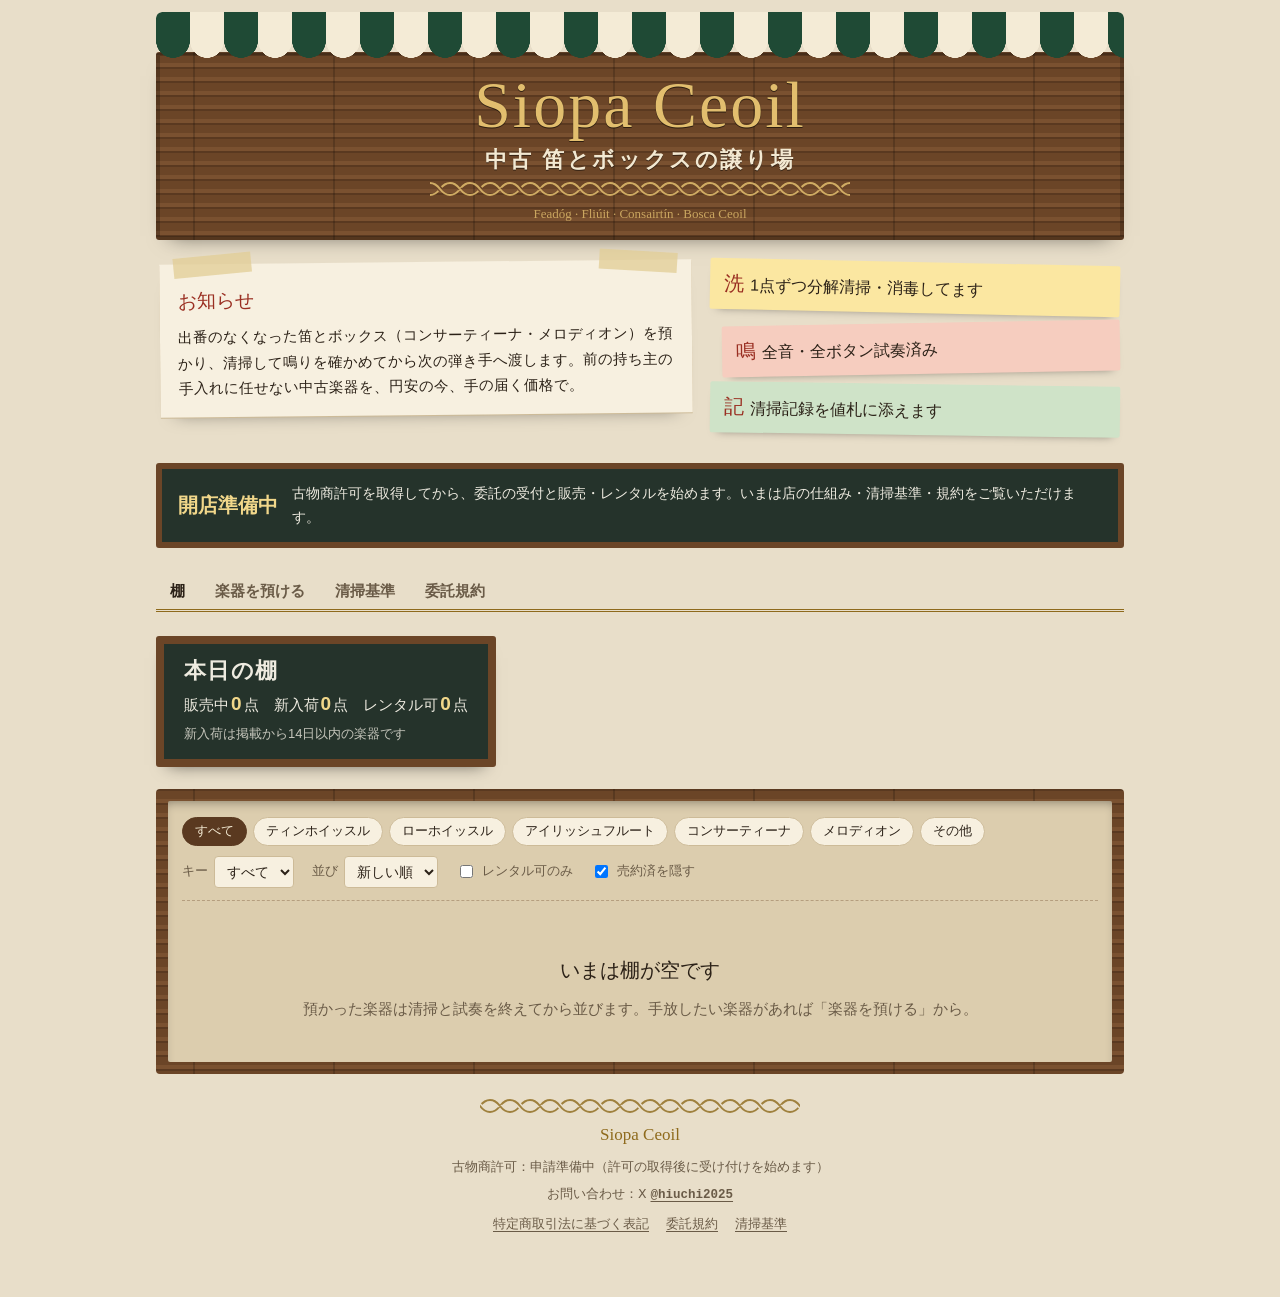
<file: site/index.html>
<!doctype html>
<html lang="ja">
<head>
<meta charset="utf-8">
<meta name="viewport" content="width=device-width,initial-scale=1,viewport-fit=cover">
<meta http-equiv="Content-Security-Policy" content="default-src 'none'; script-src 'self'; style-src 'self' https://fonts.googleapis.com; font-src https://fonts.gstatic.com; img-src 'self' data:; connect-src 'self'; manifest-src 'self'; base-uri 'none'; form-action 'none'; object-src 'none'; upgrade-insecure-requests">
<meta name="referrer" content="strict-origin-when-cross-origin">
<title>Siopa Ceoil｜中古 笛とボックスの譲り場</title>
<meta name="description" content="アイリッシュ音楽の中古の笛（ティンホイッスル・ローホイッスル・アイリッシュフルート）とボックス（コンサーティーナ・メロディオン）を、清掃・試奏してから次の弾き手へ。委託販売とレンタル。">
<meta property="og:type" content="website">
<meta property="og:title" content="Siopa Ceoil｜中古 笛とボックスの譲り場">
<meta property="og:description" content="アイリッシュ音楽の中古の笛（ティンホイッスル・ローホイッスル・アイリッシュフルート）とボックス（コンサーティーナ・メロディオン）を、清掃・試奏してから次の弾き手へ。委託販売とレンタル。">
<meta name="theme-color" content="#1F4A35">
<link rel="icon" href="data:image/svg+xml,%3Csvg xmlns='http://www.w3.org/2000/svg' viewBox='0 0 64 64'%3E%3Crect width='64' height='64' rx='10' fill='%231F4A35'/%3E%3Cg fill='none' stroke='%23E2BE6E' stroke-width='3.4'%3E%3Ccircle cx='32' cy='34' r='12'/%3E%3Cpath d='M32 8A21 21 0 0 1 32 42A21 21 0 0 1 32 8Z'/%3E%3Cpath d='M32 8A21 21 0 0 1 32 42A21 21 0 0 1 32 8Z' transform='rotate(120 32 34)'/%3E%3Cpath d='M32 8A21 21 0 0 1 32 42A21 21 0 0 1 32 8Z' transform='rotate(240 32 34)'/%3E%3C/g%3E%3C/svg%3E">
<link rel="preconnect" href="https://fonts.googleapis.com">
<link rel="preconnect" href="https://fonts.gstatic.com" crossorigin>
<link rel="stylesheet" href="https://fonts.googleapis.com/css2?family=IM+Fell+English&amp;family=IBM+Plex+Mono:wght@500;600&amp;family=Klee+One:wght@400;600&amp;family=Shippori+Mincho+B1:wght@700;800&amp;family=Uncial+Antiqua&amp;family=Yusei+Magic&amp;family=Zen+Kaku+Gothic+New:wght@400;500;700&amp;display=swap">
<link rel="stylesheet" href="assets/style.css">
<script src="assets/rules.js" defer></script>
<script src="assets/app.js" defer></script>
</head>
<body>
<a class="skip" href="#main">本文へ移動</a>
<div id="app">
  <header class="front">
    <div class="awning" aria-hidden="true"></div>
    <div class="fascia wood">
      <p class="shopname">Siopa Ceoil</p>
      <h1>中古 笛とボックスの譲り場</h1>
      <div class="knot" aria-hidden="true"></div>
      <p class="ga">Feadóg · Fliúit · Consairtín · Bosca Ceoil</p>
    </div>
    <div class="window">
      <div class="notice">
        <p class="notice-h">お知らせ</p>
        <p class="lead">出番のなくなった笛とボックス（コンサーティーナ・メロディオン）を預かり、清掃して鳴りを確かめてから次の弾き手へ渡します。前の持ち主の手入れに任せない中古楽器を、円安の今、手の届く価格で。</p>
      </div>
      <ul class="pops" aria-label="この店の約束">
        <li><b>洗</b>1点ずつ分解清掃・消毒してます</li>
        <li><b>鳴</b>全音・全ボタン試奏済み</li>
        <li><b>記</b>清掃記録を値札に添えます</li>
      </ul>
    </div>
  </header>

  <div class="prelaunch" data-when-closed role="status">
    <strong>開店準備中</strong>
    <p>古物商許可を取得してから、委託の受付と販売・レンタルを始めます。いまは店の仕組み・清掃基準・規約をご覧いただけます。</p>
  </div>

  <nav class="tabs" id="main" role="tablist" aria-label="ページの切り替え">
    <button type="button" role="tab" id="tab-shelf" data-tab="shelf" aria-controls="panel-shelf" aria-selected="true">棚</button>
    <button type="button" role="tab" id="tab-consign" data-tab="consign" aria-controls="panel-consign" aria-selected="false">楽器を預ける</button>
    <button type="button" role="tab" id="tab-clean" data-tab="clean" aria-controls="panel-clean" aria-selected="false">清掃基準</button>
    <button type="button" role="tab" id="tab-terms" data-tab="terms" aria-controls="panel-terms" aria-selected="false">委託規約</button>
  </nav>


  <!-- ============ 棚 ============ -->
  <section class="tabpanel" id="panel-shelf" role="tabpanel" aria-labelledby="tab-shelf">
    <div class="shelf-head">
      <div class="board" aria-live="polite">
        <h2>本日の棚</h2>
        <p>販売中<span class="hi" id="board-open">0</span>点　新入荷<span class="hi" id="board-new">0</span>点　レンタル可<span class="hi" id="board-rent">0</span>点</p>
        <p class="count-line" id="count"></p>
      </div>
    </div>
    <div class="cabinet wood">
      <div class="cabinet-inner">
        <div class="filters">
          <div class="chips" id="type-chips" role="group" aria-label="種類で絞り込む"></div>
          <label class="inline">キー<select id="key-filter"><option value="all">すべて</option></select></label>
          <label class="inline">並び<select id="sort"><option value="new">新しい順</option><option value="low">安い順</option><option value="high">高い順</option></select></label>
          <label class="inline"><input type="checkbox" id="rent-only">レンタル可のみ</label>
          <label class="inline"><input type="checkbox" id="hide-sold" checked>売約済を隠す</label>
        </div>
        <div id="cards" class="grid"></div>
        <div id="empty" class="empty" hidden>
          <strong>いまは棚が空です</strong>
          <p>預かった楽器は清掃と試奏を終えてから並びます。手放したい楽器があれば「楽器を預ける」から。</p>
        </div>
      </div>
    </div>
    <p class="note shelfnote" data-when-open hidden>購入は各カードの「購入する」からStripeの決済画面へ進みます。決済の確認後、2営業日以内に発送します。到着から3日以内に、説明と著しく違う点があればご連絡ください（委託規約 第9条）。レンタルは「借りる」からクレジットカードを登録して進みます。月額は毎月カードに自動で請求され、保証金は別にご案内します（第13条〜第19条）。</p>
  </section>

  <!-- ============ 預ける ============ -->
  <section class="tabpanel" id="panel-consign" role="tabpanel" aria-labelledby="tab-consign" hidden>
    <div class="prose">
      <h2 class="h-section">楽器を預ける</h2>
      <p>譲り場が楽器を預かり、清掃・検品・撮影・販売・発送までを行います。購入者とのやり取りはありません。売れたときだけ手数料をいただきます。</p>
    </div>
    <ol class="flow">
      <li><strong>DMで相談</strong><span>テンプレートを送ってください。受け付けられるか先にお返事します</span></li>
      <li><strong>発送</strong><span>本人確認のうえ、譲り場へ元払いで送ります</span></li>
      <li><strong>検品・清掃</strong><span>到着から7日以内。状態ランクと価格を提案します</span></li>
      <li><strong>掲載</strong><span>合意した価格で<span data-period>90</span>日間掲載します</span></li>
      <li><strong>入金</strong><span>購入者の受け取り確定から7日以内に振り込みます</span></li>
    </ol>
    <div class="rentinfo">
      <h3>レンタルにも出せます</h3>
      <p><strong>貸し出すかどうかは、持ち主のあなたが決めます。</strong>初期設定は「販売のみ」です。「レンタル可」と伝えてもらった楽器だけを、売れるまでの間、月額で貸し出します。地域や相手などの条件も付けられ、同意はいつでも取り消せます。借りた人が<span data-window>6</span>か月以内に買えば、払ったレンタル料の<span data-credit>50</span>%を購入代金から引きます。試してから買えるので、高い楽器ほど売れやすくなります。</p>
      <ul>
        <li>レンタルの可否と条件は出品者が決め、運営が勝手に貸し出すことはありません</li>
        <li>月額は販売価格の<span data-rrate>5</span>%（最低<span data-rmin>¥1,500</span>）、最低<span data-rmonths>3</span>か月から</li>
        <li>貸している間は毎月、その月のレンタル料の<span data-share>60</span>%が振り込まれます（残りは貸し出しの合間の清掃・管理費）</li>
        <li>借り手はクレジットカードの登録が必須です。月額は毎月カードに自動で請求されるので、取りっぱぐれがありません</li>
        <li>対象：コンサーティーナ・メロディオン、金属や樹脂のホイッスル・ローホイッスル、樹脂製のアイリッシュフルート</li>
        <li>対象外：木製の笛（管の中まで丸洗いできないため）</li>
        <li>返却のたびに清掃基準の全工程をやり直し、貸出回数を商品ページに公開します</li>
      </ul>
    </div>
    <div class="pair">
    <div class="calc" aria-labelledby="calc-title">
      <h3 id="calc-title" class="h-box">手取りの目安</h3>
      <label class="inline">販売価格（円）<input id="c-price" type="number" min="0" step="500" value="12000" class="w-9"></label>
      <dl class="out" aria-live="polite">
        <dt>販売価格</dt><dd id="c-out-price">¥12,000</dd>
        <dt>手数料（<span data-rate>20</span>%・最低<span data-min>¥1,500</span>）</dt><dd id="c-out-fee">−¥2,400</dd>
        <dt class="net">お手取り</dt><dd class="net" id="c-out-net">¥9,600</dd>
      </dl>
      <p class="note">送料（譲り場までの元払い）と振込手数料は別です。購入者への送料は販売価格に含めます。</p>
    </div>
    <div class="calc" aria-labelledby="rcalc-title">
      <h3 id="rcalc-title" class="h-box">レンタルにも出した場合（<span data-rmonths>3</span>か月貸して、そのまま売れたとき）</h3>
      <dl class="out" aria-live="polite">
        <dt>月額レンタル料</dt><dd id="r-month">¥600</dd>
        <dt>毎月のお手取り（貸している間）</dt><dd id="r-monthly">¥360</dd>
        <dt>お手取り（レンタル分の合計）</dt><dd id="r-own">¥1,080</dd>
        <dt>購入時の値引き（充当）</dt><dd id="r-credit">−¥900</dd>
        <dt>お手取り（販売分）</dt><dd id="r-sale">¥8,880</dd>
        <dt class="net sep">合計のお手取り</dt><dd class="net sep" id="r-total">¥9,960</dd>
        <dt class="sub">販売だけの場合</dt><dd class="sub" id="r-compare">¥9,600</dd>
      </dl>
      <p class="note">「手取りの目安」の販売価格を変えると、こちらも計算し直します。</p>
    </div>
    </div>
    <div class="pair">
    <div class="tpl">
      <h3 class="h-box">相談テンプレート</h3>
      <pre id="tpl-text">【譲り場 委託相談】
種類：ティンホイッスル / ローホイッスル / アイリッシュフルート / コンサーティーナ / メロディオン / その他
メーカー・モデル：
キー：
素材：
ボタン数・システム（ボックスのみ）：
購入時期・使用頻度：
傷・割れ・不具合（鳴らない音、空気漏れなど）：
付属品（ケース・説明書など）：
希望価格：
レンタル：不可（販売のみ） / 可
レンタルの条件（可の場合）：
写真（全体・歌口または蛇腹・刻印・傷）：</pre>
      <p class="note" data-when-closed>受付は開店後に始めます。テンプレートは事前の確認用です。</p>
      <div class="row" data-when-open hidden><button type="button" class="b" id="copy-tpl">テンプレートをコピー</button><span class="note">送り先 <span class="contact" data-contact>@hiuchi2025</span></span><span class="note" id="copy-note" hidden>コピーしました</span></div>
    </div>
    <div class="ng">
      <h4>お預かりできないもの</h4>
      <ul>
        <li>管の内部にカビが広がっている木製の笛</li>
        <li>洗浄しても抜けない強い臭いがあるもの</li>
        <li>出所を説明できないもの、コピー品</li>
        <li>割れのある木管（修理前提のCランクとして事前に合意した場合を除く）</li>
        <li>蛇腹に大きな穴・裂けがあるボックス（同上）</li>
        <li>ネズミの巣や虫の跡があるもの</li>
        <li>象牙を使った部品があるもの</li>
      </ul>
    </div>
    </div>
  </section>

  <!-- ============ 清掃基準 ============ -->
  <section class="tabpanel" id="panel-clean" role="tabpanel" aria-labelledby="tab-clean" hidden>
    <article class="doc">
      <div class="prose">
        <p class="eyebrow">CLEANING STANDARD ・ 第3版</p>
        <h2>清掃基準</h2>
        <p>笛は口をつける楽器、ボックスは手と指が長く触れる楽器です。預かった楽器はすべてこの手順で処理してから棚に並べ、処理した項目を各商品の「清掃記録」に残します。素材ごとに耐えられる処理が違うため、手順は種類別です。</p>
      </div>

      <section>
        <h3>1. 受け入れ</h3>
        <ol>
          <li>開封前に箱の外観、開封後に全体・歌口または蛇腹・刻印・傷を撮影する（清掃前の記録）</li>
          <li>受付番号（YZ-0001形式）を付け、清掃済みの棚と分けて保管する</li>
          <li>カビ・強い臭い・割れを確認し、受け入れ不可なら清掃せずに出品者へ連絡する</li>
        </ol>
      </section>

      <section>
        <h3>2. 作業の前に</h3>
        <ul>
          <li>手洗いのうえニトリル手袋を着ける。1点ごとに交換する</li>
          <li>作業台を消毒用エタノールで拭く</li>
          <li>1回に扱うのは1点だけ。ブラシ・スワブは1点ごとに洗って乾かす</li>
          <li>使う薬剤は台所用中性洗剤と消毒用エタノール（76.9〜81.4vol%）の2種類に限る</li>
        </ul>
      </section>

      <section>
        <h3>3. ティンホイッスル（金属管・樹脂ヘッド）</h3>
        <ol>
          <li>ヘッドが外れるか確認する。接着されているものは無理に外さない</li>
          <li>40℃以下のぬるま湯に中性洗剤を溶かし、管を10分浸け置く。ヘッドは浸け置かず手洗い</li>
          <li>ボトルブラシで管内を、パイプクリーナーで音孔を掃除する</li>
          <li>ウィンドウェイは名刺程度の厚紙かデンタルフロスを通して汚れを出す。ブレード（エッジ）には触れない</li>
          <li>流水ですすぎ、水を振り切ってから立てて24時間以上自然乾燥させる</li>
          <li>乾燥後、歌口・ウィンドウェイ入口・唇の触れる外側をエタノールで拭き、揮発させる</li>
        </ol>
      </section>

      <section>
        <h3>4. ローホイッスル（アルミ・真鍮管）</h3>
        <ol>
          <li>ティンホイッスルと同じ手順。管が長いので柄の長いブラシを使う</li>
          <li>アルミ管はアルカリ性の洗剤で変色するため中性洗剤のみ</li>
          <li>チューニングスライドの継ぎ目は、乾燥後に固着や緩みがないか確認する</li>
        </ol>
      </section>

      <section>
        <h3>5. 樹脂製のアイリッシュフルート（デルリン・ABS）</h3>
        <ol>
          <li>ヘッド・ボディ・フットに分解する</li>
          <li>中性洗剤のぬるま湯で洗い、スワブで管内を通す</li>
          <li>テノンの糸巻き・コルクは濡らさない。濡れた場合はよく乾かしてから再調整する</li>
          <li>乾燥後、歌口周りと唇の触れる部分をエタノールで拭く</li>
          <li>テノンにコルクグリスを薄く塗り直す</li>
        </ol>
      </section>

      <section>
        <h3>6. 木製のアイリッシュフルート・木製ホイッスル</h3>
        <ol>
          <li>水に浸けない、流水で洗わない</li>
          <li>分解し、柔らかい布のスワブで管内の汚れを拭き取る</li>
          <li>外側は固く絞った布（中性洗剤をごく薄く）で拭き、すぐに乾拭きする</li>
          <li>歌口周りはエタノールを綿棒に少量含ませて拭き、すぐ乾拭きする。塗装仕上げは目立たない場所で先に試す</li>
          <li>管内が乾いた状態でボアオイルを薄く塗り、余分を拭き取って一晩置く</li>
          <li>ヘッド・ソケット周りの割れをルーペで確認する</li>
          <li>内部の完全な除菌はできないため、清掃記録には「拭き取り・オイル」と書く</li>
        </ol>
      </section>

      <section>
        <h3>7. キー付きの笛</h3>
        <ul>
          <li>パッドは濡らさない。キーの下は乾いたブラシで掃除する</li>
          <li>キーの戻り、パッドの密閉（吸って音が抜けないか）を確認する</li>
          <li>パッド交換が必要なものは自分で直さず、状態Cとして説明に書く</li>
        </ul>
      </section>

      <section>
        <h3>8. コンサーティーナ・メロディオン（ボックス）</h3>
        <h4>外装と手の触れる部分</h4>
        <ol>
          <li>エンド（金属・木）は固く絞った布で拭き、すぐ乾拭きする。金属エンドの透かし穴の埃は柔らかい刷毛で払う</li>
          <li>ボタン・持ち手（ハンドバー）・キーボード面は、エタノールを含ませた布で拭く。塗装面は目立たない場所で先に試す</li>
          <li>革のハンドストラップ・リストストラップは革用クリーナーで拭く。汗じみや臭いが残るものは交換し、交換したことを記録する</li>
        </ol>
        <h4>内部</h4>
        <ol>
          <li>エンドを外す前に、ネジ・パッド・リードパンの向きを撮影する。元に戻せる自信がない構造のものは開けない</li>
          <li>内部の埃は弱いエアブロワーで飛ばす。リードの隙間に向けて強く吹かない</li>
          <li>リードは原則触らない。錆やゴミ詰まりで鳴らない音がある場合だけ清掃・調整し、その音名を記録する</li>
          <li>パッドの沈み・剥がれ、バルブ（革弁）の反りや剥がれを確認する</li>
        </ol>
        <h4>蛇腹</h4>
        <ol>
          <li>水・エタノールは使わず、乾いた布で拭く</li>
          <li>暗い部屋で内側にライトを入れ、角や折り目からの光漏れ（穴・裂け）を探す</li>
          <li>角の擦れ、紙や革の剥がれは写真で記録し、説明に書く</li>
        </ol>
        <h4>臭い</h4>
        <ol>
          <li>カビやタバコの臭いがある場合、湿度40〜60%の部屋で蛇腹を開け閉めしながら数日換気する</li>
          <li>それでも臭いが残るものは掲載しない</li>
        </ol>
      </section>

      <div class="ng">
        <h4>しないこと</h4>
        <ul>
          <li>煮沸・熱湯・食洗機（樹脂ヘッドと木が変形する）</li>
          <li>塩素系漂白剤・アルカリ洗剤・研磨剤</li>
          <li>ブレードを削る、こする</li>
          <li>メッキや塗装のある管の金属磨き</li>
          <li>木管へのエタノールの大量使用（割れの原因になる）</li>
          <li>ボックスの蛇腹・パッド・バルブ・リードに水やエタノールを付ける</li>
          <li>リードを削っての調律（鳴らない音の清掃を超える調整は、説明に書いたうえで専門の修理に回す）</li>
          <li>乾燥剤の入れすぎ（木のエンドや革が乾きすぎて割れる）</li>
        </ul>
      </div>

      <section>
        <h3>9. 検品と試奏</h3>
        <div class="tbl"><table>
          <thead><tr><th>項目</th><th>見るところ</th><th>記録</th></tr></thead>
          <tbody>
            <tr><td>外観</td><td>割れ・ひび、ブレードの欠け、ヘッドの緩みや固着</td><td>傷は位置を写真で</td></tr>
            <tr><td>鳴り</td><td>最低音から第2オクターブ上まで、詰まり・裏返り・息漏れ</td><td>試奏動画を撮る</td></tr>
            <tr><td>ピッチ</td><td>チューナー（A=440）で各音のずれ</td><td>最大のずれをセント単位で</td></tr>
            <tr><td>臭い</td><td>乾燥・換気の後に臭いが残っていないか</td><td>残る場合は掲載しない</td></tr>
            <tr><td>空気漏れ（ボックス）</td><td>ボタンを押さずに蛇腹を閉じ、圧が抜ける速さ</td><td>漏れの有無と場所</td></tr>
            <tr><td>ボタン・パッド（ボックス）</td><td>全ボタンの戻り・引っかかり、パッドからの漏れ音</td><td>不良ボタンの位置</td></tr>
            <tr><td>リード（ボックス）</td><td>押し・引き両方向の全音。鳴り出しの遅れ、ビビり、うなり</td><td>不良の音名と方向</td></tr>
          </tbody>
        </table></div>
        <p class="note">笛の試奏は清掃とエタノール消毒の後に行い、試奏後にもう一度歌口をエタノールで拭く。古いコンサーティーナはA=440より高い旧ピッチ（A=452など）のことがあるので、基準ピッチも記録する。</p>
      </section>

      <section>
        <h3>10. 保管と発送</h3>
        <ul>
          <li>清掃済みの笛は個別のチャック袋に入れ、「清掃済 日付・受付番号」のシールで封をする</li>
          <li>発送時はこの封を開けずに梱包する。購入者には「届いたら一度ぬるま湯で軽くすすぐと安心です」と案内を同封する</li>
          <li>清掃から90日を超えた笛は、発送前に歌口の消毒をやり直す</li>
          <li>ボックスは湿度40〜60%の場所で、蛇腹を閉じた状態で保管する。発送時は蛇腹をストラップかベルトで閉じて固定し、ケースごと緩衝材で包む</li>
          <li>ボックスは発送前にボタン・持ち手をもう一度エタノールで拭く</li>
        </ul>
      </section>

      <section>
        <h3>11. 貸し出しの合間</h3>
        <ol>
          <li>返却された楽器は、受け入れと同じく清掃前の写真を撮り、破損・欠品を確認する</li>
          <li>笛は清掃基準の全工程を最初からやり直す。乾燥は48時間以上とる</li>
          <li>ヘッドが外れるホイッスルは、ヘッドも中性洗剤で洗ってからエタノールで拭く</li>
          <li>ボックスはボタン・持ち手・ストラップの消毒と、蛇腹・全リードの点検をやり直す</li>
          <li>返却から72時間は次の貸し出しに回さない</li>
          <li>貸出回数と清掃日を掲載に反映する</li>
          <li>木製の笛は貸し出さない</li>
        </ol>
      </section>

      <div class="ok">
        <h4>清掃記録に残す項目</h4>
        <p>受付番号／清掃日／実施した手順（チェック）／使った薬剤／乾燥時間／ピッチの記録／清掃前後の写真／貸出回数。掲載ページには手順・清掃日・ピッチ・貸出回数を公開し、写真と台帳は運営側で保管します。</p>
      </div>
    </article>
  </section>

  <!-- ============ 委託規約 ============ -->
  <section class="tabpanel" id="panel-terms" role="tabpanel" aria-labelledby="tab-terms" hidden>
    <article class="doc">
      <div class="prose">
        <p class="eyebrow">CONSIGNMENT TERMS ・ 第3版</p>
        <h2>委託規約</h2>
        <p>楽器を預ける方（以下「出品者」）と、譲り場の運営者（以下「運営」）との取り決めです。楽器を発送した時点で、この規約に同意したものとします。第13条から第19条のレンタルの条項は、楽器を借りる方（以下「借り手」）にも適用します。</p>
      </div>
      <div class="clause"><h4><span class="mono">第1条</span>対象</h4><p>アイリッシュ音楽などに使うティンホイッスル、ローホイッスル、アイリッシュフルート、コンサーティーナ、メロディオン（ボタンアコーディオン）とその付属品を対象とします。「お預かりできないもの」に当たる楽器は受け付けません。</p></div>
      <div class="clause"><h4><span class="mono">第2条</span>申し込みと本人確認</h4><p>DMで事前に相談し、運営が受け付けを伝えた後に発送してください。古物営業法に基づき、発送前に氏名・住所・生年月日・職業の確認を行います。確認できない場合はお預かりしません。</p></div>
      <div class="clause"><h4><span class="mono">第3条</span>送料</h4><p>運営までの送料は出品者の負担（元払い）です。着払いの荷物は受け取りません。</p></div>
      <div class="clause"><h4><span class="mono">第4条</span>検品と価格</h4><p>運営は到着から7日以内に検品し、状態ランクと販売価格を提案します。出品者の同意をもって掲載します。事前の説明と状態が大きく違う場合、運営は価格の再提案または返送を選べます。この場合の返送料は出品者の負担です。</p></div>
      <div class="clause"><h4><span class="mono">第5条</span>清掃</h4><p>運営は「清掃基準」に従って清掃・検品を行います。清掃にかかる費用は手数料に含みます。清掃によって素材の経年劣化（変色、既存のひびの進行など）が表に出ることがあり、これについて運営は責任を負いません。</p></div>
      <div class="clause"><h4><span class="mono">第6条</span>掲載期間と値下げ</h4><p>掲載期間は<span data-period>90</span>日です。期間中の値下げは出品者の同意を得て行います。期間が終わったら、出品者は再掲載か返送を選びます。返送料は出品者の負担です。</p></div>
      <div class="clause"><h4><span class="mono">第7条</span>手数料</h4><p>売れた場合、販売価格の<span data-rate>20</span>%（最低<span data-min>¥1,500</span>）を手数料としていただきます。購入者への送料と決済手数料は手数料に含みます。売れなかった場合、手数料はかかりません。</p></div>
      <div class="clause"><h4><span class="mono">第8条</span>支払い</h4><p>購入者の受け取りが確定した日（到着から3日経過、または購入者の受け取り連絡のどちらか早い日）から7日以内に、販売価格から手数料を引いた額を出品者の口座へ振り込みます。振込手数料は出品者の負担です。</p></div>
      <div class="clause"><h4><span class="mono">第9条</span>購入者からの返品</h4><p>到着から3日以内に、掲載内容と著しく違う点の連絡があった場合に限り返品を受けます。原因が運営の検品漏れなら運営が負担し、出品者には影響しません。それ以外の返品は受けません。</p></div>
      <div class="clause"><h4><span class="mono">第10条</span>取り下げ</h4><p>出品者は売約前であればいつでも取り下げられます。清掃後の取り下げには清掃・検品料1,000円と返送料をいただきます。</p></div>
      <div class="clause"><h4><span class="mono">第11条</span>預かり中の破損・紛失</h4><p>運営の過失で破損・紛失した場合、合意済みの販売価格（掲載前なら出品者の希望価格）を上限に補償します。運送中の事故は運送会社の補償によります。天災など運営の責任によらないものは補償しません。</p></div>
      <div class="clause"><h4><span class="mono">第12条</span>個人情報</h4><p>本人確認と取引記録のために預かった情報は、法令で定められた保存期間のあいだ運営が保管し、それ以外の目的には使いません。購入者に出品者の情報は伝えません。</p></div>
      <div class="clause"><h4><span class="mono">第13条</span>レンタルの可否は出品者が決める</h4><p>楽器を貸し出すかどうかは、出品者の意向だけで決めます。初期設定は「販売のみ」とし、出品者が書面（DMを含む）で「レンタル可」と伝えた楽器に限って貸し出します。運営が出品者の同意なく貸し出すことはありません。出品者は地域・受け渡し方法・借り手の条件などを指定でき、運営はその条件を守ります。貸し出しによって使用感が増えることは、同意の際に出品者に説明します。木製の笛は貸し出しの対象外です。</p></div>
      <div class="clause"><h4><span class="mono">第13条の2</span>同意の取り消し</h4><p>出品者はいつでもレンタルの同意を取り消せます。取り消しの連絡を受けた時点で新しい貸し出しは行いません。貸し出し中の場合は、その貸し出しの現在の契約期間が終わった時点で終了し、更新しません。</p></div>
      <div class="clause"><h4><span class="mono">第14条</span>レンタル料と配分</h4><p>月額は販売価格の<span data-rrate>5</span>%（最低<span data-rmin>¥1,500</span>）、最低期間は<span data-rmonths>3</span>か月です。往復の送料は借り手の負担です。貸し出している間、毎月その月に受け取ったレンタル料の<span data-share>60</span>%を、月末締め・翌月10日までに出品者に振り込みます。振込手数料は運営が負担します。1回の振込額が1,000円に満たない月は翌月に繰り越し、貸し出しが終わった月にまとめて振り込みます。</p></div>
      <div class="clause"><h4><span class="mono">第15条</span>購入への充当</h4><p>借り手がレンタル開始から<span data-window>6</span>か月以内に購入する場合、支払い済みのレンタル料の<span data-credit>50</span>%を販売価格から差し引きます。この場合の手数料は、差し引いた後の価格をもとに第7条のとおり計算します。</p></div>
      <div class="clause"><h4><span class="mono">第16条</span>カード登録と保証金</h4><p>借り手は、本人名義のクレジットカードを登録しなければ借りられません（デビットカード・プリペイドカードは不可）。月額は登録したカードに毎月自動で請求します。あわせて、貸し出し前に販売価格の<span data-deposit>20</span>%を保証金として預かり、返却後の検品を終えてから7日以内に返金します。破損・欠品・未返却があった場合は、修理費や補填額を保証金から差し引き、足りない分は登録したカードに請求します。借り手はこの請求に、登録の時点で同意するものとします。</p></div>
      <div class="clause"><h4><span class="mono">第17条</span>破損と使用感</h4><p>通常の使用による摩耗は出品者の負担とします。落下、水濡れ、改造、紛失など借り手の責任による破損は借り手の負担とし、保証金を超える分も請求します。</p></div>
      <div class="clause"><h4><span class="mono">第18条</span>貸し出し中の扱い</h4><p>貸し出し中の楽器は、ほかの人に販売しません。借り手が購入しない場合、返却後の清掃を終えてから販売を再開します。</p></div>
      <div class="clause"><h4><span class="mono">第19条</span>貸し出しの合間の清掃</h4><p>運営は返却のたびに清掃基準の「貸し出しの合間」の手順を行い、清掃日と貸出回数を商品ページに公開します。</p></div>
      <div class="clause"><h4><span class="mono">第20条</span>規約の変更</h4><p>規約を変える場合はこのページで知らせます。変更前に預かった楽器には、預かった時点の規約を適用します。</p></div>
    </article>
  </section>

  <footer>
    <div class="knot" aria-hidden="true"></div>
    <p class="shop">Siopa Ceoil</p>
    <p id="license-line">古物商許可：申請準備中（許可の取得後に受け付けを始めます）</p>
    <p>お問い合わせ：X <a class="contact" data-contact data-contact-link href="https://x.com/hiuchi2025" target="_blank" rel="noopener noreferrer">@hiuchi2025</a></p>
    <p><a href="tokushoho.html">特定商取引法に基づく表記</a>　<a href="#terms" data-goto="terms">委託規約</a>　<a href="#clean" data-goto="clean">清掃基準</a></p>
  </footer>
</div>
<noscript><p class="noscript">棚の表示にはJavaScriptが必要です。清掃基準と規約は、JavaScriptを有効にするとご覧いただけます。</p></noscript>
</body>
</html>
</file>
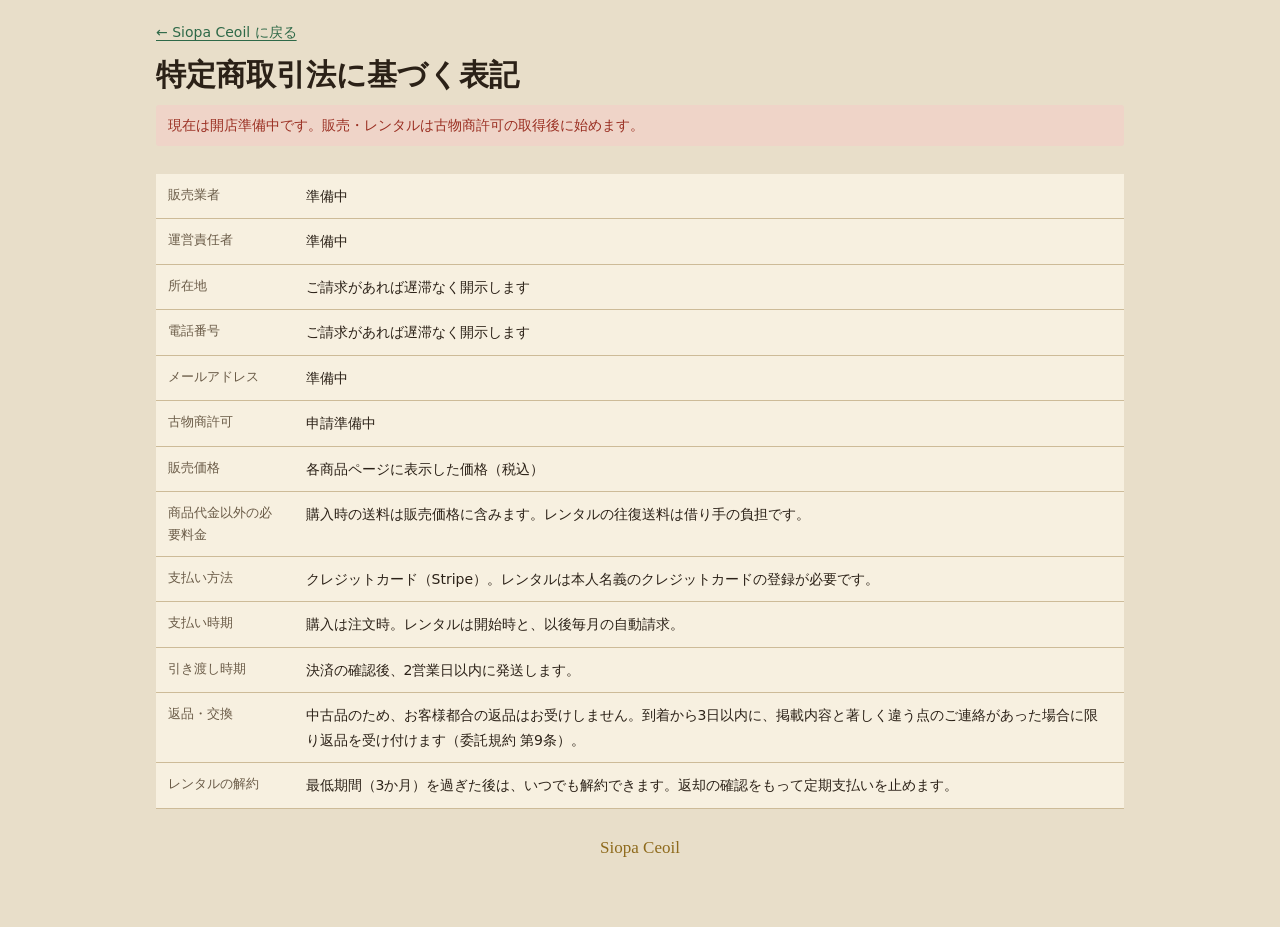
<file: site/tokushoho.html>
<!doctype html>
<html lang="ja">
<head>
<meta charset="utf-8">
<meta name="viewport" content="width=device-width,initial-scale=1,viewport-fit=cover">
<meta http-equiv="Content-Security-Policy" content="default-src 'none'; script-src 'self'; style-src 'self' https://fonts.googleapis.com; font-src https://fonts.gstatic.com; img-src 'self' data:; connect-src 'self'; manifest-src 'self'; base-uri 'none'; form-action 'none'; object-src 'none'; upgrade-insecure-requests">
<meta name="referrer" content="strict-origin-when-cross-origin">
<title>特定商取引法に基づく表記｜Siopa Ceoil</title>
<meta name="description" content="Siopa Ceoil の特定商取引法に基づく表記">
<meta property="og:type" content="website">
<meta property="og:title" content="特定商取引法に基づく表記｜Siopa Ceoil">
<meta property="og:description" content="Siopa Ceoil の特定商取引法に基づく表記">
<meta name="theme-color" content="#1F4A35">
<link rel="icon" href="data:image/svg+xml,%3Csvg xmlns='http://www.w3.org/2000/svg' viewBox='0 0 64 64'%3E%3Crect width='64' height='64' rx='10' fill='%231F4A35'/%3E%3Cg fill='none' stroke='%23E2BE6E' stroke-width='3.4'%3E%3Ccircle cx='32' cy='34' r='12'/%3E%3Cpath d='M32 8A21 21 0 0 1 32 42A21 21 0 0 1 32 8Z'/%3E%3Cpath d='M32 8A21 21 0 0 1 32 42A21 21 0 0 1 32 8Z' transform='rotate(120 32 34)'/%3E%3Cpath d='M32 8A21 21 0 0 1 32 42A21 21 0 0 1 32 8Z' transform='rotate(240 32 34)'/%3E%3C/g%3E%3C/svg%3E">
<link rel="preconnect" href="https://fonts.googleapis.com">
<link rel="preconnect" href="https://fonts.gstatic.com" crossorigin>
<link rel="stylesheet" href="https://fonts.googleapis.com/css2?family=IM+Fell+English&amp;family=IBM+Plex+Mono:wght@500;600&amp;family=Klee+One:wght@400;600&amp;family=Shippori+Mincho+B1:wght@700;800&amp;family=Uncial+Antiqua&amp;family=Yusei+Magic&amp;family=Zen+Kaku+Gothic+New:wght@400;500;700&amp;display=swap">
<link rel="stylesheet" href="assets/style.css">
<script src="assets/rules.js" defer></script>
<script src="assets/tokusho.js" defer></script>
</head>
<body>
<div id="app" class="subpage">
  <header class="subhead">
    <a class="back" href="./">← Siopa Ceoil に戻る</a>
    <h1>特定商取引法に基づく表記</h1>
    <p class="prelaunch-inline" data-when-closed>現在は開店準備中です。販売・レンタルは古物商許可の取得後に始めます。</p>
  </header>
  <div class="tbl"><table class="tokusho">
    <tbody>
      <tr><th scope="row">販売業者</th><td id="t-seller">準備中</td></tr>
      <tr><th scope="row">運営責任者</th><td id="t-manager">準備中</td></tr>
      <tr><th scope="row">所在地</th><td id="t-address">準備中</td></tr>
      <tr><th scope="row">電話番号</th><td id="t-phone">準備中</td></tr>
      <tr><th scope="row">メールアドレス</th><td id="t-email">準備中</td></tr>
      <tr><th scope="row">古物商許可</th><td id="t-license">申請準備中</td></tr>
      <tr><th scope="row">販売価格</th><td>各商品ページに表示した価格（税込）</td></tr>
      <tr><th scope="row">商品代金以外の必要料金</th><td>購入時の送料は販売価格に含みます。レンタルの往復送料は借り手の負担です。</td></tr>
      <tr><th scope="row">支払い方法</th><td>クレジットカード（Stripe）。レンタルは本人名義のクレジットカードの登録が必要です。</td></tr>
      <tr><th scope="row">支払い時期</th><td>購入は注文時。レンタルは開始時と、以後毎月の自動請求。</td></tr>
      <tr><th scope="row">引き渡し時期</th><td>決済の確認後、2営業日以内に発送します。</td></tr>
      <tr><th scope="row">返品・交換</th><td>中古品のため、お客様都合の返品はお受けしません。到着から3日以内に、掲載内容と著しく違う点のご連絡があった場合に限り返品を受け付けます（委託規約 第9条）。</td></tr>
      <tr><th scope="row">レンタルの解約</th><td>最低期間（<span data-rmonths>3</span>か月）を過ぎた後は、いつでも解約できます。返却の確認をもって定期支払いを止めます。</td></tr>
    </tbody>
  </table></div>
  <footer><p class="shop">Siopa Ceoil</p></footer>
</div>
</body>
</html>
</file>
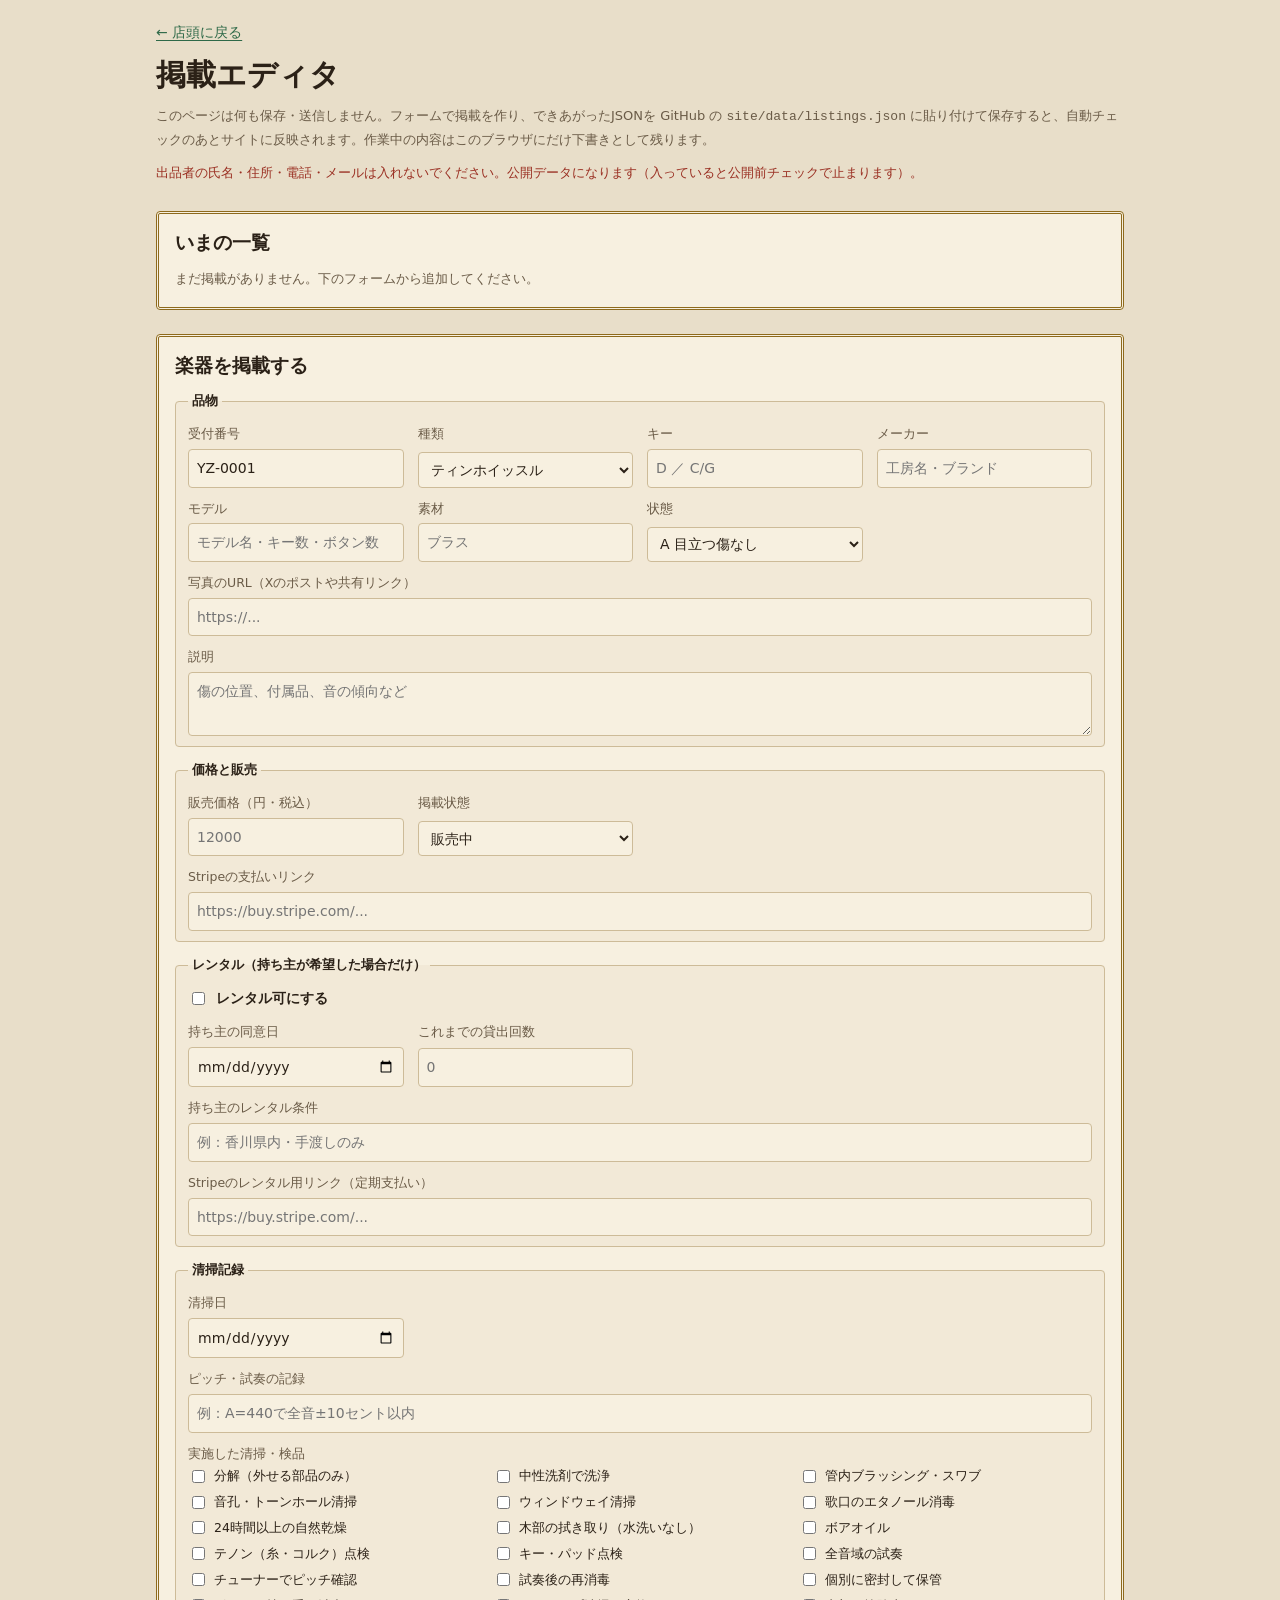
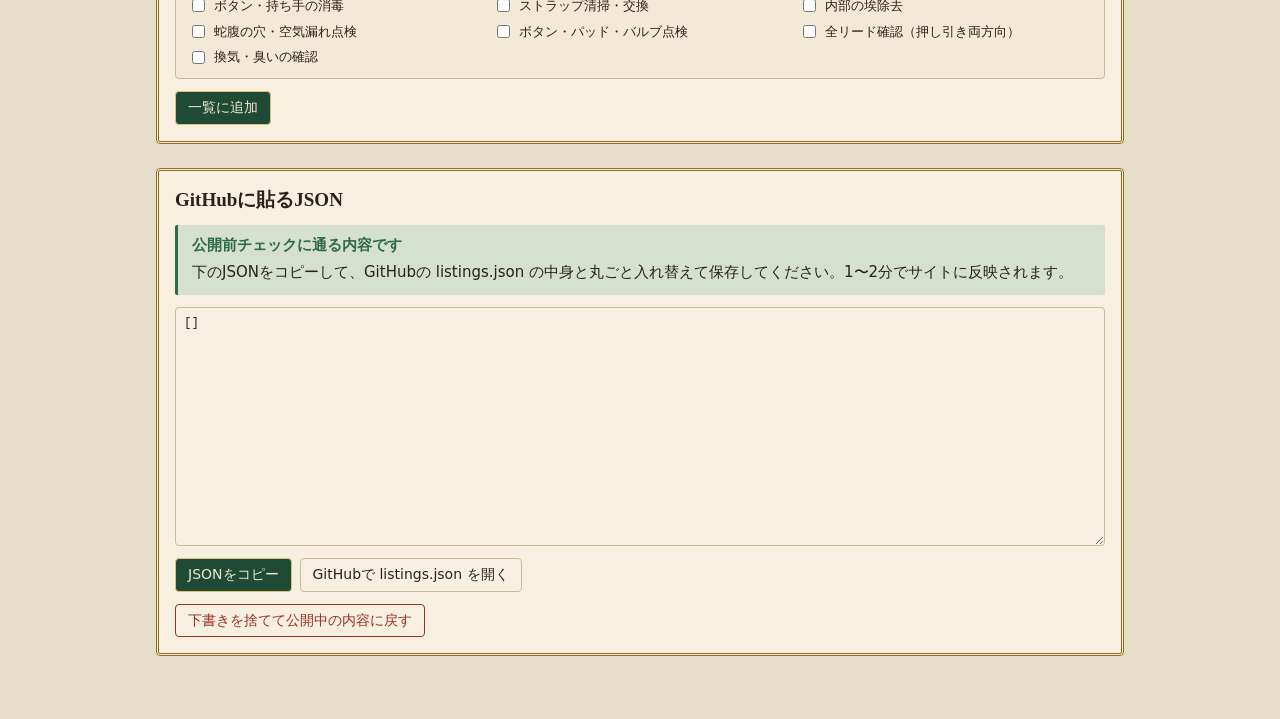
<file: site/tools/editor.html>
<!doctype html>
<html lang="ja">
<head>
<meta charset="utf-8">
<meta name="viewport" content="width=device-width,initial-scale=1,viewport-fit=cover">
<meta http-equiv="Content-Security-Policy" content="default-src 'none'; script-src 'self'; style-src 'self' https://fonts.googleapis.com; font-src https://fonts.gstatic.com; img-src 'self' data:; connect-src 'self'; base-uri 'none'; form-action 'none'; object-src 'none'; upgrade-insecure-requests">
<meta name="referrer" content="no-referrer">
<meta name="robots" content="noindex,nofollow">
<title>掲載エディタ｜Siopa Ceoil</title>
<link rel="preconnect" href="https://fonts.googleapis.com">
<link rel="preconnect" href="https://fonts.gstatic.com" crossorigin>
<link rel="stylesheet" href="https://fonts.googleapis.com/css2?family=IBM+Plex+Mono:wght@500;600&amp;family=Shippori+Mincho+B1:wght@700;800&amp;family=Zen+Kaku+Gothic+New:wght@400;500;700&amp;display=swap">
<link rel="stylesheet" href="../assets/style.css">
<link rel="stylesheet" href="editor.css">
<script src="../assets/rules.js" defer></script>
<script src="editor.js" defer></script>
</head>
<body>
<div id="app" class="subpage editor">
  <header class="subhead">
    <a class="back" href="../">← 店頭に戻る</a>
    <h1>掲載エディタ</h1>
    <p class="note">このページは何も保存・送信しません。フォームで掲載を作り、できあがったJSONを GitHub の <span class="mono">site/data/listings.json</span> に貼り付けて保存すると、自動チェックのあとサイトに反映されます。作業中の内容はこのブラウザにだけ下書きとして残ります。</p>
    <p class="warnline">出品者の氏名・住所・電話・メールは入れないでください。公開データになります（入っていると公開前チェックで止まります）。</p>
    <p class="note" id="draft-note" hidden>前回の下書きを読み込みました。</p>
  </header>

  <section class="panel">
    <h2 class="h-box">いまの一覧</h2>
    <div id="list" class="elist"></div>
  </section>

  <section class="panel">
    <h2 class="h-box" id="form-title">楽器を掲載する</h2>
    <form id="form" class="formgroups" novalidate>
      <fieldset><legend>品物</legend><div class="form">
        <label>受付番号<input id="f-lot" placeholder="YZ-0001" maxlength="20"></label>
        <label>種類<select id="f-type"></select></label>
        <label>キー<input id="f-key" list="keys" placeholder="D ／ C/G" maxlength="20"></label>
        <label>メーカー<input id="f-maker" placeholder="工房名・ブランド" maxlength="60"></label>
        <label>モデル<input id="f-model" placeholder="モデル名・キー数・ボタン数" maxlength="60"></label>
        <label>素材<input id="f-material" list="materials" placeholder="ブラス" maxlength="40"></label>
        <label>状態<select id="f-cond"></select></label>
        <label class="wide">写真のURL（Xのポストや共有リンク）<input id="f-photo" type="url" placeholder="https://..." maxlength="500"></label>
        <label class="wide">説明<textarea id="f-note" placeholder="傷の位置、付属品、音の傾向など" maxlength="600"></textarea></label>
      </div></fieldset>
      <fieldset><legend>価格と販売</legend><div class="form">
        <label>販売価格（円・税込）<input id="f-price" type="number" min="0" step="100" inputmode="numeric" placeholder="12000"></label>
        <label>掲載状態<select id="f-status"></select></label>
        <label class="wide">Stripeの支払いリンク<input id="f-pay" type="url" placeholder="https://buy.stripe.com/..." maxlength="200"></label>
      </div></fieldset>
      <fieldset><legend>レンタル（持ち主が希望した場合だけ）</legend><div class="form">
        <label class="chk wide"><input type="checkbox" id="f-rent">レンタル可にする</label>
        <label>持ち主の同意日<input id="f-consent" type="date"></label>
        <label>これまでの貸出回数<input id="f-rentals" type="number" min="0" step="1" placeholder="0"></label>
        <label class="wide">持ち主のレンタル条件<input id="f-rentcond" placeholder="例：香川県内・手渡しのみ" maxlength="120"></label>
        <label class="wide">Stripeのレンタル用リンク（定期支払い）<input id="f-rentpay" type="url" placeholder="https://buy.stripe.com/..." maxlength="200"></label>
      </div></fieldset>
      <fieldset><legend>清掃記録</legend><div class="form">
        <label>清掃日<input id="f-cleaned" type="date"></label>
        <label class="wide">ピッチ・試奏の記録<input id="f-pitch" placeholder="例：A=440で全音±10セント以内" maxlength="160"></label>
        <div class="wide"><p class="note">実施した清掃・検品</p><div class="checks" id="f-checks"></div></div>
      </div></fieldset>
      <div class="row">
        <button type="submit" class="b primary" id="f-submit">一覧に追加</button>
        <button type="button" class="b" id="f-cancel" hidden>編集をやめる</button>
      </div>
      <p class="warnline" id="f-error" role="alert"></p>
    </form>
    <datalist id="keys"><option value="D"><option value="C"><option value="B♭"><option value="E♭"><option value="F"><option value="G"><option value="A"><option value="Low D"><option value="Low C"><option value="Low E♭"><option value="Low F"><option value="Low G"><option value="C/G"><option value="G/D"><option value="B/C"><option value="C#/D"><option value="D/G"><option value="A/D"><option value="B♭/F"></datalist>
    <datalist id="materials"><option value="ブラス"><option value="ニッケル"><option value="アルミ"><option value="デルリン"><option value="樹脂"><option value="ブラックウッド"><option value="ツゲ"><option value="ココボロ"><option value="竹"><option value="メタルエンド・コンサーティーナリード"><option value="メタルエンド・アコーディオンリード"><option value="ウッドエンド・アコーディオンリード"></datalist>
  </section>

  <section class="panel">
    <h2 class="h-box">GitHubに貼るJSON</h2>
    <div id="out-status"></div>
    <textarea id="out" class="out" readonly rows="12" aria-label="listings.json の中身"></textarea>
    <div class="row">
      <button type="button" class="b primary" id="copy-out">JSONをコピー</button>
      <a class="btn" id="gh-link" href="#" target="_blank" rel="noopener noreferrer">GitHubで listings.json を開く</a>
      <span class="note" id="copy-note" hidden>コピーしました</span>
    </div>
    <button type="button" class="b danger" id="reset">下書きを捨てて公開中の内容に戻す</button>
  </section>
</div>
</body>
</html>
</file>
<file: site/assets/style.css>
:root{color-scheme:light;box-sizing:border-box;padding-top:env(safe-area-inset-top,0px);padding-bottom:env(safe-area-inset-bottom,0px)}
*,*::before,*::after{box-sizing:inherit}
html{scroll-padding-top:56px;-webkit-text-size-adjust:100%}
body{margin:0}
img{max-width:100%}
[hidden]{display:none!important}
/* Layout: 街の中古楽器屋。日よけテントと木の看板（Siopa Ceoil）、貼り紙とPOPの店先、黒板の「本日の棚」、木枠の陳列棚に値札を下げた楽器が並ぶ */
:root{
  --paper:#E8DEC9; --paper-2:#F7F0E0; --ink:#2B2117; --muted:#6A5B47; --line:#CDBB98;
  --green:#1F4A35; --green-ink:#F3E9D2; --gold:#8E6A1C; --gold-hi:#E2BE6E; --gold-soft:#E7D3A1;
  --leaf:#2E6948; --leaf-soft:#D5E1CC; --oxblood:#9A2F22; --oxblood-soft:#EFD4C8;
  --wood-1:#6B4527; --wood-2:#5A3920; --wood-3:#7A5130; --cabinet:#DCCDAE;
  --tag:#D8B783; --tag-ink:#2B2117; --tape:rgba(226,206,150,.75);
  --board:#25332B; --chalk:#EEEBE0; --chalk-2:#F1D78A; --awning:#F4EBD6;
  --pop-1:#FBE7A1; --pop-2:#F6CDBF; --pop-3:#CFE3C8; --pop-ink:#2B2117;
  --f-sign:"Uncial Antiqua","Shippori Mincho B1",Georgia,serif;
  --f-display:"Shippori Mincho B1","Hiragino Mincho ProN","Yu Mincho",serif;
  --f-body:"Zen Kaku Gothic New","Hiragino Sans","Yu Gothic",system-ui,sans-serif;
  --f-pop:"Yusei Magic","Zen Kaku Gothic New","Hiragino Sans",sans-serif;
  --f-chalk:"Klee One","Zen Kaku Gothic New",sans-serif;
  --f-fell:"IM Fell English","Shippori Mincho B1",Georgia,serif;
  --f-mono:"IBM Plex Mono",ui-monospace,Menlo,Consolas,monospace;
  --knot:url("data:image/svg+xml,<svg xmlns='http://www.w3.org/2000/svg' width='40' height='16' viewBox='0 0 40 16'><defs><clipPath id='c1'><rect x='12' y='0' width='16' height='16'/></clipPath><clipPath id='c2'><path d='M0 0H8V16H0ZM32 0H40V16H32Z'/></clipPath><mask id='mb' maskUnits='userSpaceOnUse' x='0' y='0' width='40' height='16'><rect width='40' height='16' fill='white'/><path clip-path='url(%23c1)' d='M0 8C3 4 7 2 10 2C13 2 17 4 20 8C23 12 27 14 30 14C33 14 37 12 40 8' fill='none' stroke='black' stroke-width='5'/></mask><mask id='ma' maskUnits='userSpaceOnUse' x='0' y='0' width='40' height='16'><rect width='40' height='16' fill='white'/><path clip-path='url(%23c2)' d='M0 8C3 12 7 14 10 14C13 14 17 12 20 8C23 4 27 2 30 2C33 2 37 4 40 8' fill='none' stroke='black' stroke-width='5'/></mask></defs><path d='M0 8C3 12 7 14 10 14C13 14 17 12 20 8C23 4 27 2 30 2C33 2 37 4 40 8' fill='none' stroke='black' stroke-width='2' mask='url(%23mb)'/><path d='M0 8C3 4 7 2 10 2C13 2 17 4 20 8C23 12 27 14 30 14C33 14 37 12 40 8' fill='none' stroke='black' stroke-width='2' mask='url(%23ma)'/></svg>");
}
@media (prefers-color-scheme:dark){:root:not([data-theme="light"]){
  --paper:#16130F; --paper-2:#211C16; --ink:#EDE3CC; --muted:#A99D86; --line:#40372B;
  --green:#1C3D2B; --green-ink:#F1E6CB; --gold:#D6B062; --gold-hi:#E2BE6E; --gold-soft:#3B3018;
  --leaf:#97C4A3; --leaf-soft:#20332A; --oxblood:#EE8F7A; --oxblood-soft:#3D221C;
  --wood-1:#4A2F1B; --wood-2:#3B2414; --wood-3:#563820; --cabinet:#1B1712;
  --tag:#C9A876; --tag-ink:#2B2117; --tape:rgba(200,180,120,.45);
  --board:#1D2822; --chalk:#E9E6DA; --chalk-2:#EBCF80; --awning:#CFC3A6;
  --pop-1:#E9D58E; --pop-2:#E6BBAC; --pop-3:#BDD3B5; --pop-ink:#2B2117; color-scheme:dark}}
:root[data-theme="dark"]{
  --paper:#16130F; --paper-2:#211C16; --ink:#EDE3CC; --muted:#A99D86; --line:#40372B;
  --green:#1C3D2B; --green-ink:#F1E6CB; --gold:#D6B062; --gold-hi:#E2BE6E; --gold-soft:#3B3018;
  --leaf:#97C4A3; --leaf-soft:#20332A; --oxblood:#EE8F7A; --oxblood-soft:#3D221C;
  --wood-1:#4A2F1B; --wood-2:#3B2414; --wood-3:#563820; --cabinet:#1B1712;
  --tag:#C9A876; --tag-ink:#2B2117; --tape:rgba(200,180,120,.45);
  --board:#1D2822; --chalk:#E9E6DA; --chalk-2:#EBCF80; --awning:#CFC3A6;
  --pop-1:#E9D58E; --pop-2:#E6BBAC; --pop-3:#BDD3B5; --pop-ink:#2B2117; color-scheme:dark}

body{background-color:var(--paper);color:var(--ink);font-family:var(--f-body);font-size:15px;line-height:1.75}
#app{max-width:1000px;margin:0 auto;padding-inline:16px;padding-block:12px 64px;display:grid;gap:24px}
h1,h2,h3,h4{font-family:var(--f-display);text-wrap:balance;margin:0;line-height:1.35}
p{margin:0}
a{color:var(--leaf);text-underline-offset:3px}
:focus-visible{outline:2px solid var(--gold);outline-offset:2px}
.mono{font-family:var(--f-mono);font-variant-numeric:tabular-nums}
.eyebrow{font-family:var(--f-sign);font-size:13px;letter-spacing:.08em;color:var(--gold)}
.note{font-size:13px;color:var(--muted)}
.row{display:flex;flex-wrap:wrap;gap:8px;align-items:center}
.prose{max-width:40em;display:grid;gap:12px}
.knot{height:16px;background:var(--gold);-webkit-mask:var(--knot) repeat-x center/40px 16px;mask:var(--knot) repeat-x center/40px 16px}
.wood{background-color:var(--wood-1);background-image:repeating-linear-gradient(90deg,transparent 0 37px,rgba(0,0,0,.18) 37px 39px,transparent 39px 140px),repeating-linear-gradient(0deg,var(--wood-1) 0 3px,var(--wood-2) 3px 5px,var(--wood-3) 5px 9px,var(--wood-1) 9px 14px)}

/* 店先 */
.front{display:grid;gap:0}
.awning{height:46px;border-radius:6px 6px 0 0;background:repeating-linear-gradient(90deg,var(--green) 0 34px,var(--awning) 34px 68px);
  -webkit-mask:radial-gradient(circle 17px at 17px 29px,#000 98%,transparent) 0 0/34px 46px repeat-x,linear-gradient(#000,#000) 0 0/100% 29px no-repeat;
  mask:radial-gradient(circle 17px at 17px 29px,#000 98%,transparent) 0 0/34px 46px repeat-x,linear-gradient(#000,#000) 0 0/100% 29px no-repeat}
.fascia{margin-top:-6px;border-radius:3px;padding:18px 16px 14px;display:grid;justify-items:center;gap:6px;text-align:center;box-shadow:inset 0 0 0 4px rgba(0,0,0,.22),0 10px 20px -14px rgba(0,0,0,.6)}
.fascia .shopname{font-family:var(--f-sign);font-size:clamp(38px,9vw,66px);line-height:1.05;color:var(--gold-hi);letter-spacing:.03em;text-shadow:0 1px 0 rgba(0,0,0,.55),0 0 1px rgba(0,0,0,.5)}
.fascia h1{font-size:clamp(17px,3.6vw,22px);font-weight:700;color:var(--green-ink);letter-spacing:.12em;text-shadow:0 1px 0 rgba(0,0,0,.5)}
.fascia .ga{font-family:var(--f-sign);font-size:13px;color:color-mix(in srgb,var(--gold-hi) 80%,transparent)}
.fascia .knot{width:min(420px,100%);background:var(--gold-hi);opacity:.85}
.window{display:grid;grid-template-columns:minmax(0,1.3fr) minmax(0,1fr);gap:18px;align-items:start;padding:22px 4px 4px}
@media (max-width:640px){.window{grid-template-columns:1fr}}
.notice{position:relative;background:var(--paper-2);padding:20px 18px 16px;box-shadow:0 1px 0 var(--line),0 12px 18px -16px rgba(0,0,0,.5);transform:rotate(-.6deg);display:grid;gap:8px}
.notice::before,.notice::after{content:"";position:absolute;top:-9px;width:78px;height:20px;background:var(--tape)}
.notice::before{left:14px;transform:rotate(-5deg)}
.notice::after{right:14px;transform:rotate(4deg)}
.notice-h{font-family:var(--f-pop);font-size:19px;color:var(--oxblood)}
.lead{color:var(--ink);font-size:14.5px}
.pops{list-style:none;margin:0;padding:0;display:grid;gap:10px}
.pops li{font-family:var(--f-pop);font-size:16px;color:var(--pop-ink);padding:8px 14px;border-radius:2px;box-shadow:0 6px 10px -8px rgba(0,0,0,.5)}
.pops li:nth-child(1){background:var(--pop-1);transform:rotate(1.2deg)}
.pops li:nth-child(2){background:var(--pop-2);transform:rotate(-1deg);margin-left:12px}
.pops li:nth-child(3){background:var(--pop-3);transform:rotate(.8deg)}
.pops b{font-weight:400;font-size:20px;margin-right:6px;color:var(--oxblood)}

/* タブ */
.tabs{display:flex;gap:2px;border-bottom:3px double var(--gold);overflow-x:auto;position:sticky;top:env(safe-area-inset-top,0px);background:var(--paper);z-index:5}
.tabs button{font-family:var(--f-display);font-size:15px;font-weight:700;background:none;border:0;border-bottom:3px solid transparent;margin-bottom:-3px;color:var(--muted);padding:10px 14px 8px;cursor:pointer;white-space:nowrap}
.tabs button:hover{color:var(--ink)}
.tabs button[aria-selected="true"]{color:var(--ink);border-bottom-color:var(--oxblood)}
.tabpanel{display:grid;gap:22px}

/* ボタンと入力 */
button.b,.btn{font:inherit;font-size:14px;cursor:pointer;border-radius:4px;border:1px solid var(--line);background:var(--paper-2);color:var(--ink);padding:6px 12px;line-height:1.4;text-decoration:none;display:inline-flex;align-items:center;gap:6px}
button.b:hover,.btn:hover{border-color:var(--gold)}
.primary{background:var(--green)!important;border-color:var(--gold-hi)!important;color:var(--green-ink)!important;font-weight:700}
button.danger{color:var(--oxblood);border-color:var(--oxblood)}
button.danger.armed{background:var(--oxblood);color:var(--paper-2)}
button:disabled{opacity:.5;cursor:default}
select,input,textarea{font:inherit;font-size:14px;color:var(--ink);background:var(--paper-2);border:1px solid var(--line);border-radius:4px;padding:6px 8px;min-width:0}
label.inline{display:inline-flex;align-items:center;gap:6px;font-size:13px;color:var(--muted)}

/* 黒板 */
.shelfnote{max-width:46em}
.shelf-head{display:flex;flex-wrap:wrap;justify-content:space-between;align-items:end;gap:14px}
.board{background:var(--board);color:var(--chalk);font-family:var(--f-chalk);padding:12px 20px 14px;border-radius:3px;border:8px solid var(--wood-1);box-shadow:0 10px 16px -12px rgba(0,0,0,.6);display:grid;gap:2px;min-width:min(260px,100%)}
.board h2{font-family:var(--f-chalk);font-weight:600;font-size:22px;color:var(--chalk);letter-spacing:.06em}
.board p{font-size:15px;color:var(--chalk)}
.board .hi{color:var(--chalk-2);font-weight:600;font-size:19px;margin:0 2px}
.board .count-line{opacity:.8;font-size:13px}

/* 陳列棚 */
.filters{display:flex;flex-wrap:wrap;gap:10px 18px;align-items:center;padding:0 0 12px;border-bottom:1px dashed color-mix(in srgb,var(--wood-1) 35%,transparent)}
.chips{display:flex;flex-wrap:wrap;gap:6px;flex-basis:100%}
@media (max-width:640px){.chips{flex-wrap:nowrap;overflow-x:auto;scrollbar-width:none;margin-inline:-14px;padding-inline:14px;padding-block:2px}.chips::-webkit-scrollbar{display:none}.chip{flex:none}}
.chip{border-radius:999px!important;padding:4px 12px!important;font-size:13px!important}
.chip[aria-pressed="true"]{background:var(--wood-2)!important;color:var(--green-ink)!important;border-color:var(--wood-2)!important}
.cabinet{border-radius:4px;padding:12px;display:grid;gap:12px}
.cabinet-inner{background:var(--cabinet);border-radius:2px;padding:16px 14px;box-shadow:inset 0 6px 12px -6px rgba(0,0,0,.45);display:grid;gap:14px;min-height:140px}
.grid{display:grid;grid-template-columns:repeat(auto-fill,minmax(280px,1fr));gap:22px 16px}
.card{position:relative;background:var(--paper-2);border:1px solid var(--line);border-radius:3px;padding:14px 14px 12px;display:flex;flex-direction:column;gap:8px;min-width:0;box-shadow:0 2px 0 var(--line),0 12px 18px -14px rgba(30,20,8,.55)}
.card-top{display:grid;grid-template-columns:minmax(0,1fr) auto;gap:10px;align-items:start;min-height:66px}
.card-top .info{display:grid;gap:6px;min-width:0;align-content:start}
.card .title{font-size:17.5px;word-break:break-word;line-height:1.4}
.lot{font-family:var(--f-mono);font-size:11px;color:var(--muted)}
.tag{position:relative;min-width:96px;padding:8px 10px 8px 24px;background:radial-gradient(circle 4px at 13px 50%,var(--paper-2) 98%,transparent),var(--tag);color:var(--tag-ink);clip-path:polygon(16px 0,100% 0,100% 100%,16px 100%,0 50%);transform:rotate(4deg);transform-origin:0 50%;display:grid;gap:0;margin-top:2px;filter:drop-shadow(0 3px 3px rgba(0,0,0,.25))}
.tag .p{font-family:var(--f-pop);font-size:21px;line-height:1.2;white-space:nowrap}
.tag .k{font-family:var(--f-fell);font-size:15px;line-height:1.2}
.tag .t{font-size:10px;letter-spacing:.08em;opacity:.75}
.body{display:flex;flex-direction:column;gap:8px;min-width:0;flex:1}
.body > *{align-self:stretch}
.body > .stamp,.body > .pill{align-self:flex-start}
.links{margin-top:auto;padding-top:4px}
.card h3{font-size:17px;word-break:break-word}
.meta{display:grid;grid-template-columns:4.6em minmax(0,1fr);gap:3px 10px;font-size:13px;margin:0}
.meta dt{color:var(--muted)}
.meta dd{margin:0;min-width:0;word-break:break-word;display:flex;align-items:center;gap:6px}
.pill{justify-self:start;font-size:12px;font-weight:700;padding:1px 9px;border-radius:999px;white-space:nowrap}
.pill.open{background:var(--leaf-soft);color:var(--leaf)}
.pill.hold{background:var(--gold-soft);color:var(--gold)}
.pill.sold{background:var(--oxblood-soft);color:var(--oxblood)}
.pill.rented{background:var(--gold-soft);color:var(--gold)}
.pillrow{display:flex;flex-wrap:wrap;gap:6px;align-items:center}
.rentchip{font-family:var(--f-pop);font-size:12.5px;color:var(--leaf);border:1px solid var(--leaf);border-radius:3px;padding:0 6px;transform:rotate(-2deg)}
.btn.rent{border-color:var(--leaf);color:var(--leaf);font-weight:700}
.form label.chk{display:flex;align-items:center;gap:8px;color:var(--ink);font-size:14px;font-weight:700}
.rentinfo{display:grid;gap:10px;max-width:46em}
.pair{display:grid;grid-template-columns:repeat(2,minmax(0,1fr));gap:16px;align-items:start}
.pair > *{max-width:none!important}
@media (max-width:720px){.pair{grid-template-columns:1fr}}
.rentinfo h3{font-size:20px}
.rentinfo ul{margin:0;padding-left:1.3em;display:grid;gap:3px}
.calc .out .sub{color:var(--muted);font-size:12.5px}
.calc .out dt.sep,.calc .out dd.sep{border-top:1px dashed var(--line);padding-top:4px;margin-top:2px}
.grade{display:inline-grid;place-items:center;width:24px;height:24px;border-radius:50%;border:2px solid var(--oxblood);color:var(--oxblood);font-family:var(--f-fell);font-size:15px;line-height:1;transform:rotate(-12deg);flex:none}
.desc{font-size:13.5px;white-space:pre-wrap;word-break:break-word}
.stamp{font-family:var(--f-pop);font-size:14px;color:var(--leaf);border:2px solid var(--leaf);border-radius:4px;padding:0 8px;transform:rotate(-3deg);box-shadow:inset 0 0 0 2px var(--paper-2),inset 0 0 0 3px var(--leaf);opacity:.9}
.card.sold::after{content:"売約済";position:absolute;top:44%;left:50%;transform:translate(-50%,-50%) rotate(-14deg);font-family:var(--f-pop);font-size:30px;color:var(--oxblood);border:3px solid var(--oxblood);border-radius:6px;padding:0 14px;background:color-mix(in srgb,var(--paper-2) 70%,transparent);pointer-events:none}
.card.sold > *{opacity:.55}
.clean{border:1px dashed var(--leaf);background:var(--leaf-soft);border-radius:4px;padding:6px 10px;font-size:13px}
.clean summary{cursor:pointer;color:var(--leaf);font-weight:700}
.clean ul{margin:6px 0 2px;padding-left:1.2em;display:grid;gap:1px}
.clean li::marker{content:"✓ ";color:var(--leaf)}
.links{display:flex;flex-wrap:wrap;gap:8px 14px;font-size:13.5px;align-items:center}
.owner-actions{display:flex;gap:6px;flex-wrap:wrap;padding-top:6px;border-top:1px dashed var(--line)}
.empty{display:grid;gap:8px;justify-items:center;text-align:center;color:var(--muted);padding:24px 12px}
.empty strong{color:var(--ink);font-family:var(--f-pop);font-weight:400;font-size:20px}

/* 預ける */
.flow{margin:0;padding:0;list-style:none;display:grid;grid-template-columns:repeat(5,minmax(0,1fr));gap:10px;counter-reset:f}
.flow li{counter-increment:f;background:var(--paper-2);border:1px solid var(--line);border-radius:4px;padding:10px 12px;display:block;font-size:13.5px;line-height:1.65}
.flow li::before{content:counter(f);display:block;font-family:var(--f-fell);color:var(--gold);font-size:28px;line-height:1;margin-bottom:4px}
.flow strong{display:block;font-size:14.5px;font-family:var(--f-display);margin-bottom:2px}
@media (max-width:640px){.flow{grid-template-columns:1fr;gap:8px}.flow li{display:grid;grid-template-columns:2.2em 1fr;column-gap:8px}.flow li::before{grid-row:1/3;margin:0;align-self:center;font-size:30px}}
.calc{background:var(--paper-2);border:3px double var(--gold);border-radius:4px;padding:14px 16px;display:grid;gap:10px;max-width:520px}
.calc .out{display:grid;grid-template-columns:auto 1fr;gap:2px 16px;font-size:14px}
.calc .out dd{margin:0;text-align:right;font-family:var(--f-mono);font-variant-numeric:tabular-nums}
.calc .out dt{color:var(--muted)}
.calc .out .net{font-weight:700;color:var(--ink);font-size:16px}
.tpl{background:var(--paper-2);border:1px solid var(--line);border-radius:4px;padding:12px 14px;display:grid;gap:10px;max-width:520px}
.tpl pre{margin:0;white-space:pre-wrap;word-break:break-word;font-family:var(--f-body);font-size:13.5px;line-height:1.75}
.contact{font-family:var(--f-mono);font-weight:600}

/* 清掃基準・規約 */
.doc{display:grid;gap:22px;max-width:46em}
.doc h2{font-size:26px}
.doc h3{font-size:18px;padding-top:10px;border-top:3px double var(--gold)}
.doc h4{font-size:15px;font-family:var(--f-body);font-weight:700}
.doc section{display:grid;gap:8px}
.doc ol,.doc ul{margin:0;padding-left:1.4em;display:grid;gap:4px}
.doc ol li::marker{font-family:var(--f-fell);color:var(--gold);font-size:1.1em}
.ng{background:var(--oxblood-soft);border-left:3px solid var(--oxblood);border-radius:2px;padding:10px 14px;display:grid;gap:4px}
.ng h4{color:var(--oxblood)}
.ok{background:var(--leaf-soft);border-left:3px solid var(--leaf);border-radius:2px;padding:10px 14px;display:grid;gap:4px}
.ok h4{color:var(--leaf)}
.tbl{overflow-x:auto}
.tbl table{border-collapse:collapse;font-size:13.5px;min-width:520px;width:100%}
.tbl th,.tbl td{border-bottom:1px solid var(--line);padding:6px 8px;text-align:left;vertical-align:top}
.tbl th{color:var(--muted);font-weight:500;font-size:12.5px;border-bottom:2px solid var(--gold)}
.clause{display:grid;gap:4px}
.clause h4{font-family:var(--f-display);font-size:16px}
.clause h4 .mono{font-family:var(--f-fell);color:var(--gold);margin-right:8px;font-size:16px}

/* 管理 */
.panel{background:var(--paper-2);border:3px double var(--gold);border-radius:4px;padding:16px;display:grid;gap:14px}
.panel h2{font-size:19px}
.form{display:grid;grid-template-columns:repeat(auto-fit,minmax(200px,1fr));gap:10px 14px}
.form label{display:grid;gap:4px;font-size:12.5px;color:var(--muted);min-width:0}
.form .wide{grid-column:1/-1}
.formgroups{display:grid;gap:12px}
.formgroups > fieldset{background:color-mix(in srgb,var(--paper) 40%,transparent)}
.formgroups legend,.panel > fieldset > legend{font-weight:700;color:var(--ink);font-size:13px}
.checks{display:grid;grid-template-columns:repeat(auto-fill,minmax(220px,1fr));gap:4px 12px;font-size:13px}
.checks label{display:flex;gap:6px;align-items:center;color:var(--ink)}
fieldset{border:1px solid var(--line);border-radius:4px;padding:10px 12px;margin:0;min-width:0}
legend{font-size:12.5px;color:var(--muted);padding:0 4px}
textarea{resize:vertical;min-height:64px}
.warnline{font-size:12.5px;color:var(--oxblood)}

footer{display:grid;gap:6px;font-size:12.5px;color:var(--muted);justify-items:center;text-align:center}
footer .knot{width:min(320px,100%);opacity:.8}
footer .shop{font-family:var(--f-sign);color:var(--gold);font-size:17px}
.toast{position:fixed;left:50%;bottom:calc(20px + env(safe-area-inset-bottom,0px));transform:translateX(-50%);background:var(--board);color:var(--chalk);border:1px solid var(--gold-hi);padding:8px 16px;border-radius:999px;font-size:14px;max-width:calc(100% - 32px);z-index:10}
@media (prefers-reduced-motion:no-preference){.card{transition:transform .18s,box-shadow .18s}.card:hover{transform:translateY(-2px);box-shadow:0 2px 0 var(--line),0 16px 22px -14px rgba(30,20,8,.6)}}

/* ---- 静的サイト用の追加 ---- */
.h-section{font-size:24px}
.h-box{font-size:17px}
.w-9{width:9em}
.skip{position:absolute;left:-9999px;top:8px;background:var(--paper-2);color:var(--ink);padding:6px 12px;border:2px solid var(--gold);z-index:20}
.skip:focus{left:16px}
.prelaunch{display:grid;grid-template-columns:auto 1fr;gap:4px 14px;align-items:center;background:var(--board);color:var(--chalk);border:6px solid var(--wood-1);border-radius:3px;padding:12px 16px;font-family:var(--f-chalk)}
.prelaunch strong{font-size:20px;color:var(--chalk-2);font-weight:600;white-space:nowrap}
.prelaunch p{font-size:14px}
@media (max-width:520px){.prelaunch{grid-template-columns:1fr}}
.noscript{max-width:46em;margin:16px auto;padding:12px 16px;background:var(--oxblood-soft);color:var(--oxblood)}
footer a{color:var(--muted)}
footer p a + a{margin-left:4px}
.subpage{max-width:820px}
.subhead{display:grid;gap:10px;padding-block:8px 4px}
.subhead h1{font-size:clamp(22px,4.6vw,30px)}
.back{font-size:14px}
.prelaunch-inline{font-size:14px;color:var(--oxblood);background:var(--oxblood-soft);padding:8px 12px;border-radius:3px}
table.tokusho{min-width:0;width:100%;border-collapse:collapse;font-size:14px;background:var(--paper-2)}
table.tokusho th{width:11em;color:var(--muted);font-weight:500;text-align:left;vertical-align:top;padding:10px 12px;border-bottom:1px solid var(--line)}
table.tokusho td{padding:10px 12px;border-bottom:1px solid var(--line);word-break:break-word}
@media (max-width:520px){table.tokusho th,table.tokusho td{display:block;width:auto;border-bottom:0;padding:4px 10px}table.tokusho tr{display:block;border-bottom:1px solid var(--line);padding:6px 0}}
</file>
<file: site/tools/editor.css>
.editor{gap:18px}
.editor .panel{gap:12px}
.elist{display:grid;gap:6px}
.erow{display:flex;flex-wrap:wrap;gap:6px 10px;align-items:center;padding:8px 10px;background:var(--paper);border:1px solid var(--line);border-radius:3px}
.erow .ename{flex:1 1 12em;min-width:0;word-break:break-word}
.out{width:100%;font-family:var(--f-mono);font-size:12.5px;line-height:1.5;min-height:12em}
#out-status:empty{display:none}
#f-error:empty{display:none}
#reset{justify-self:start}
</file>
